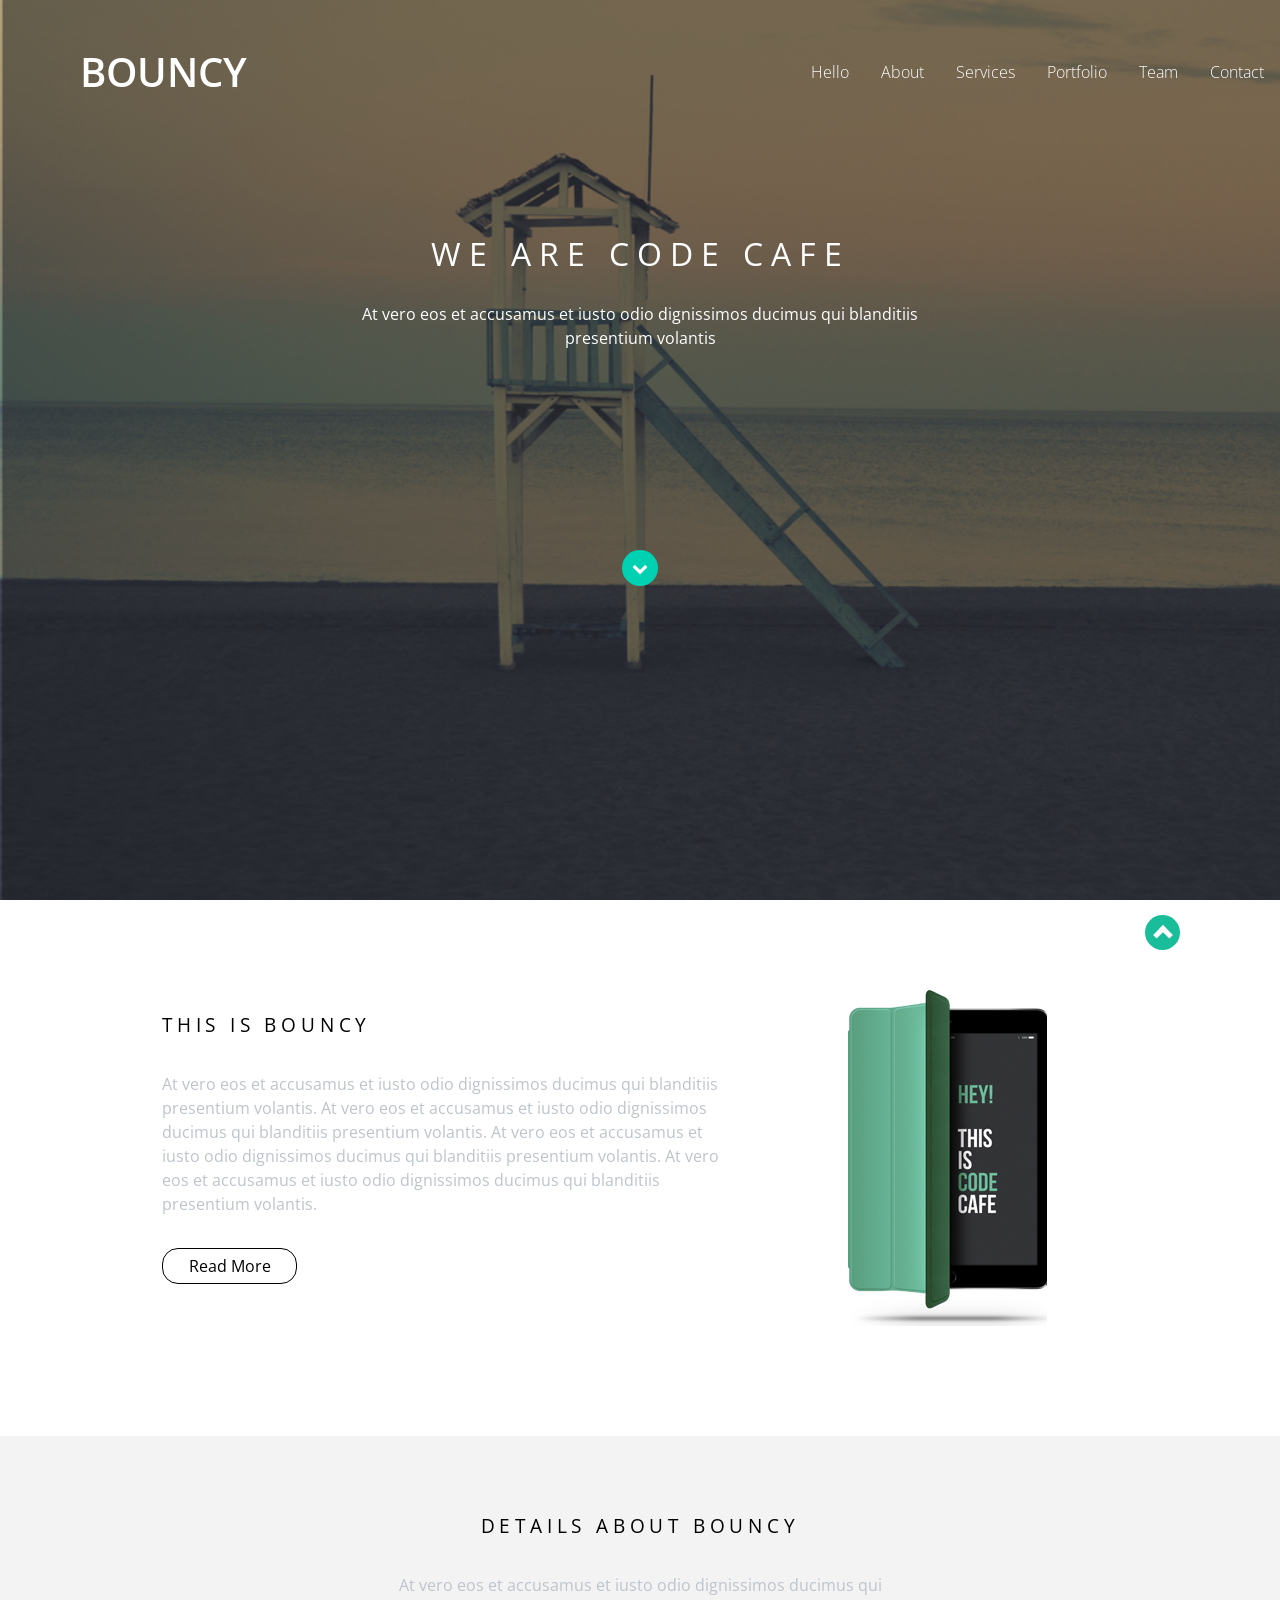
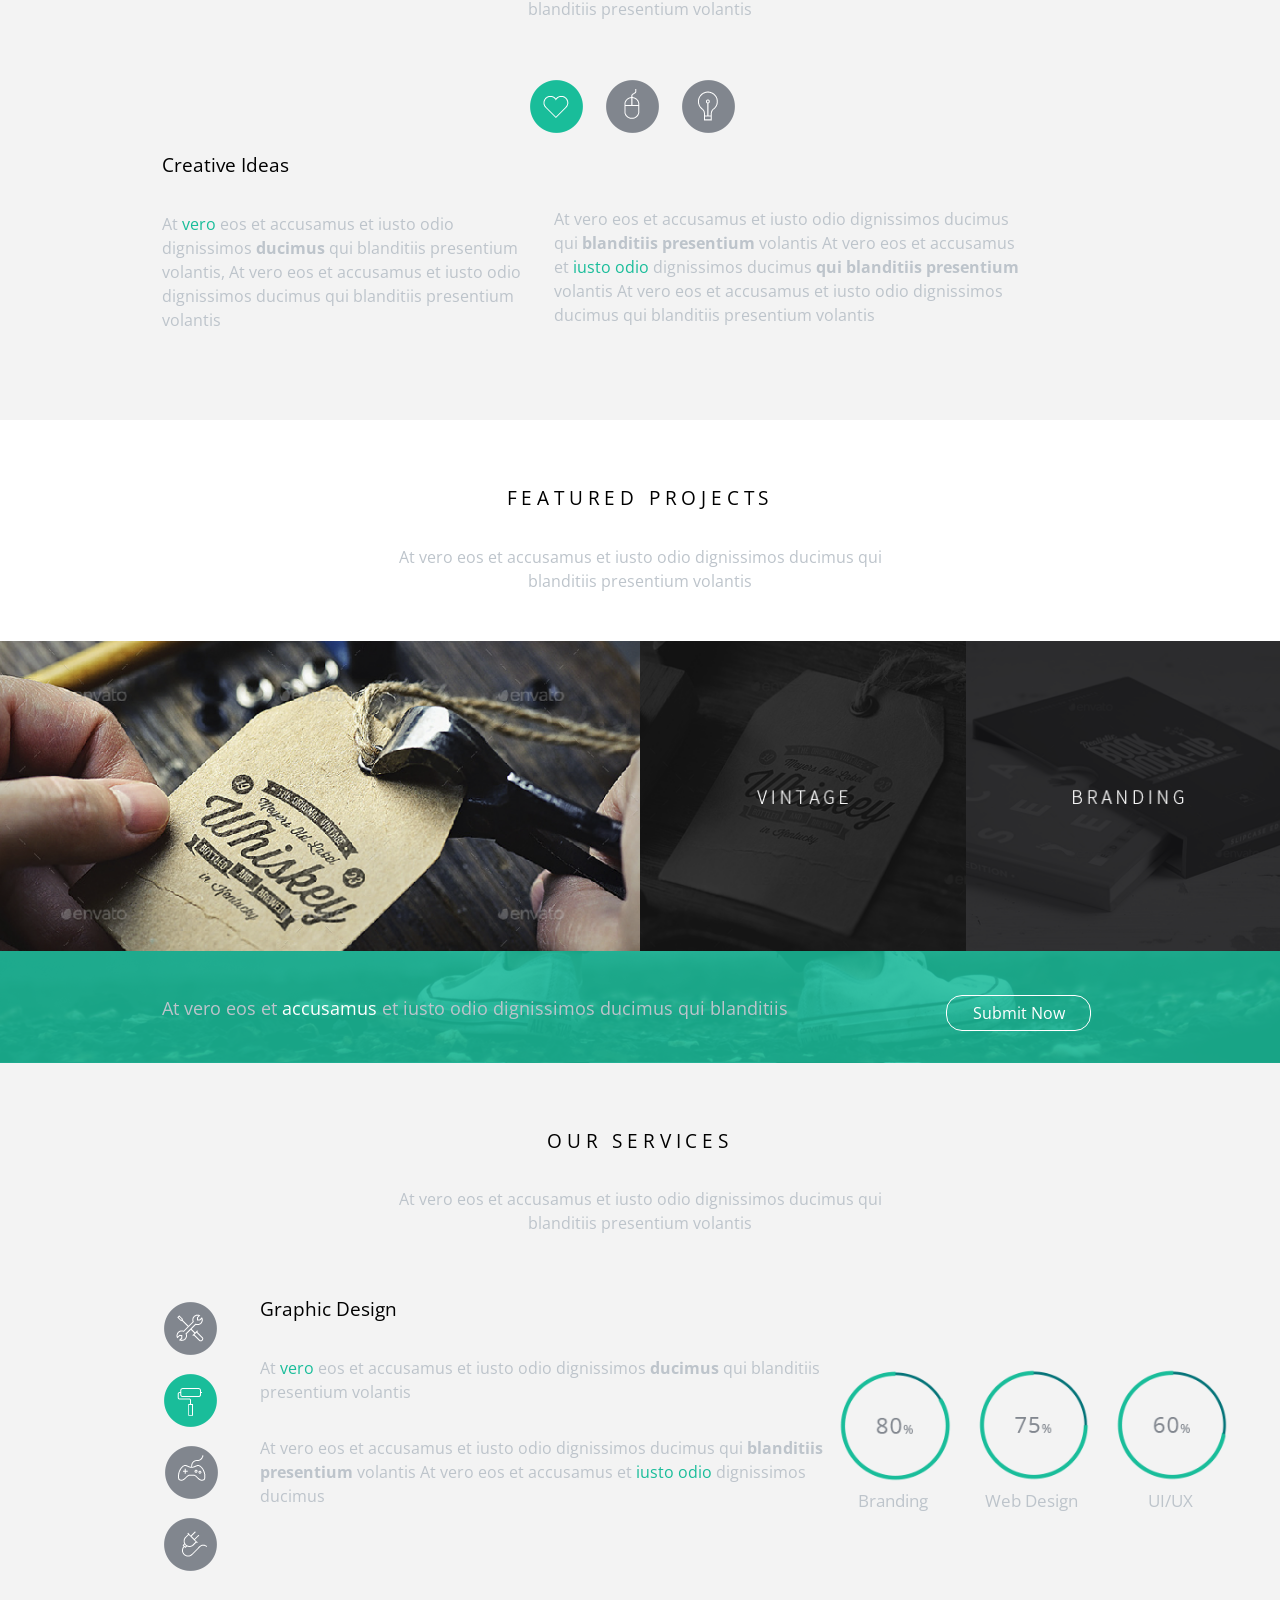
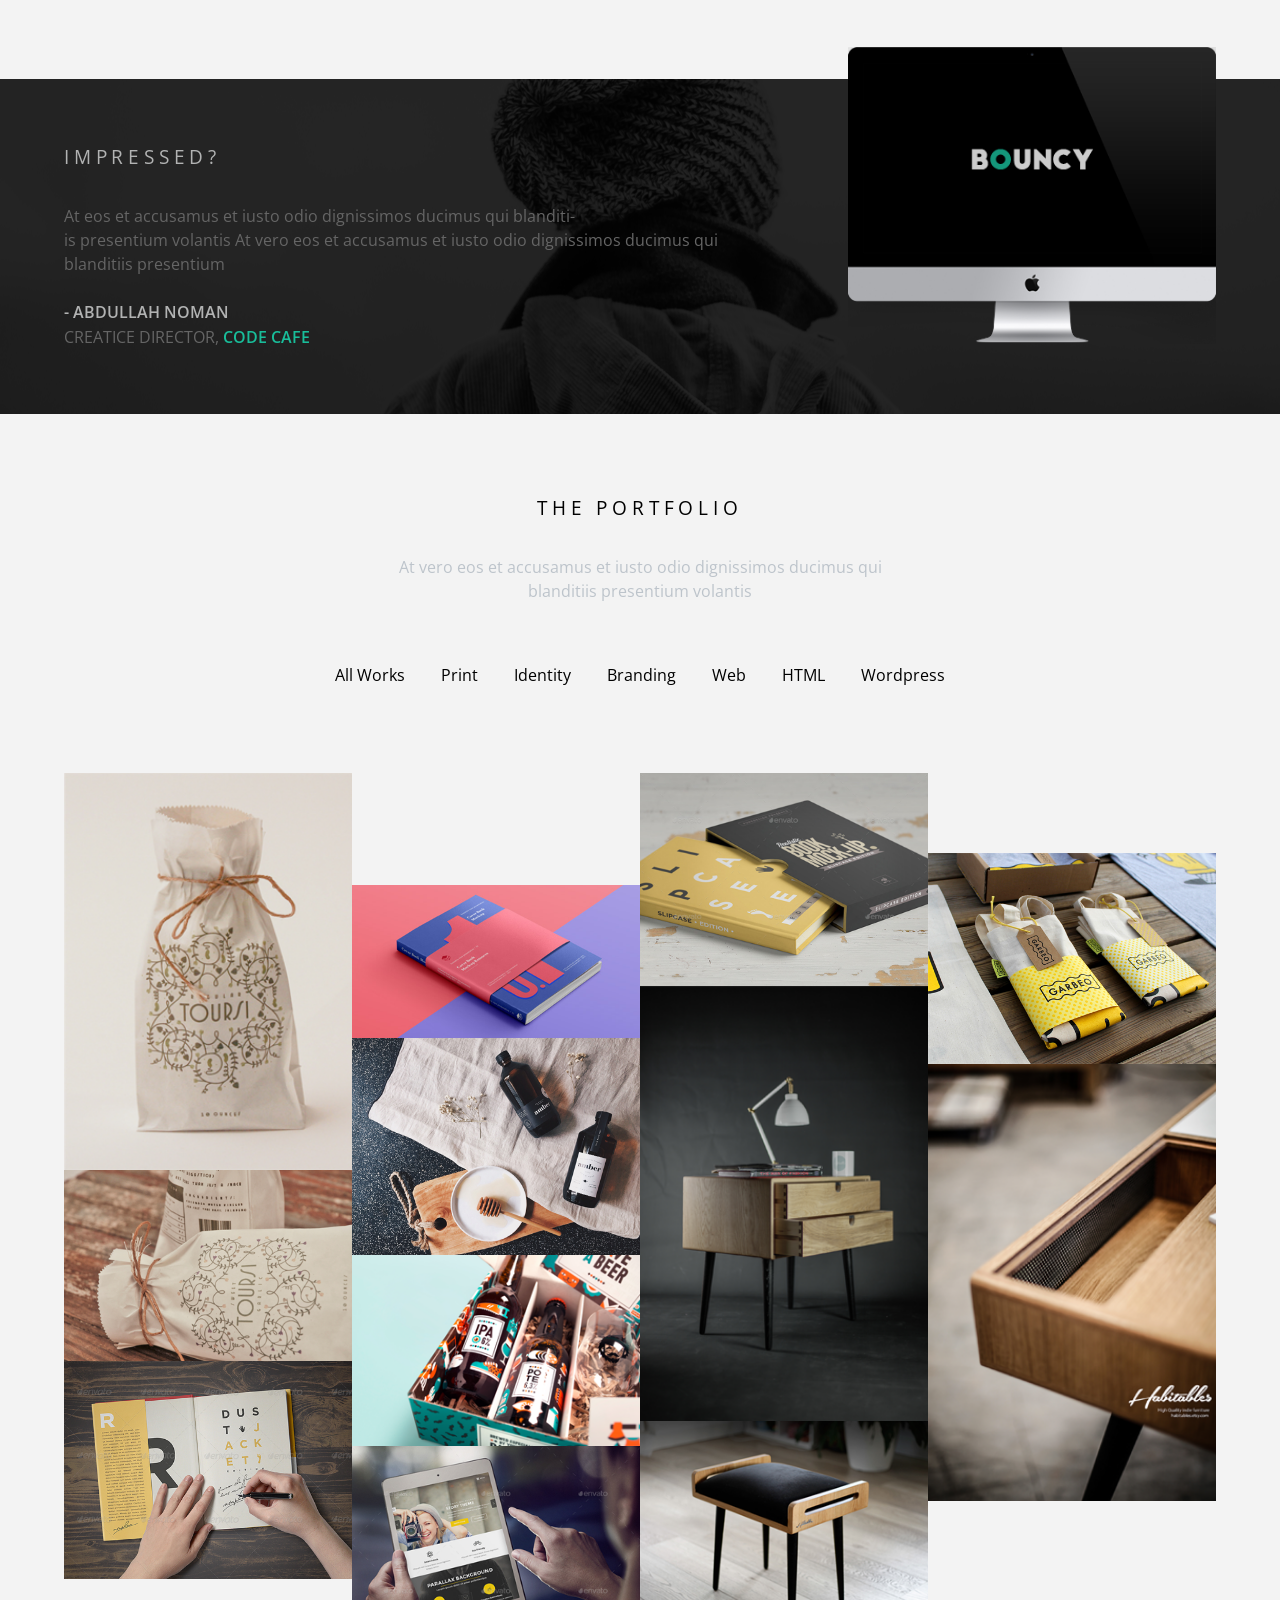
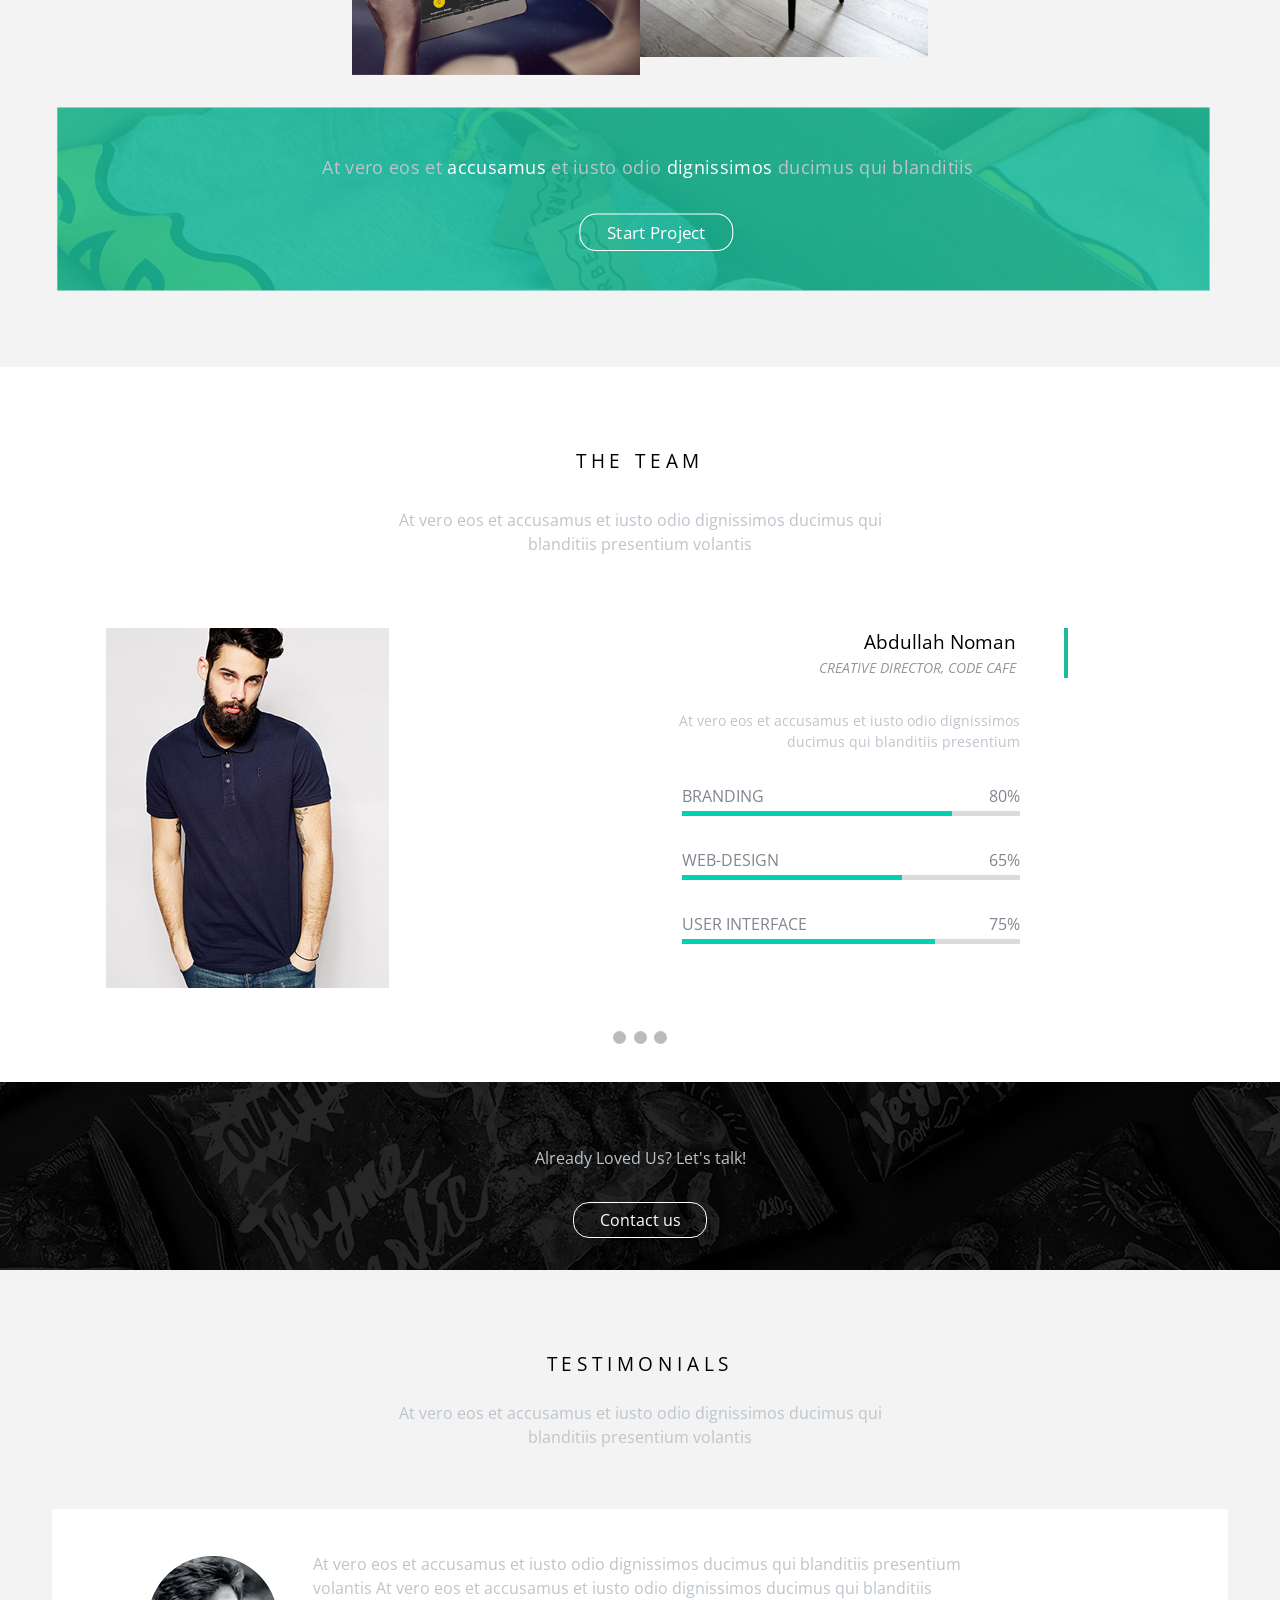
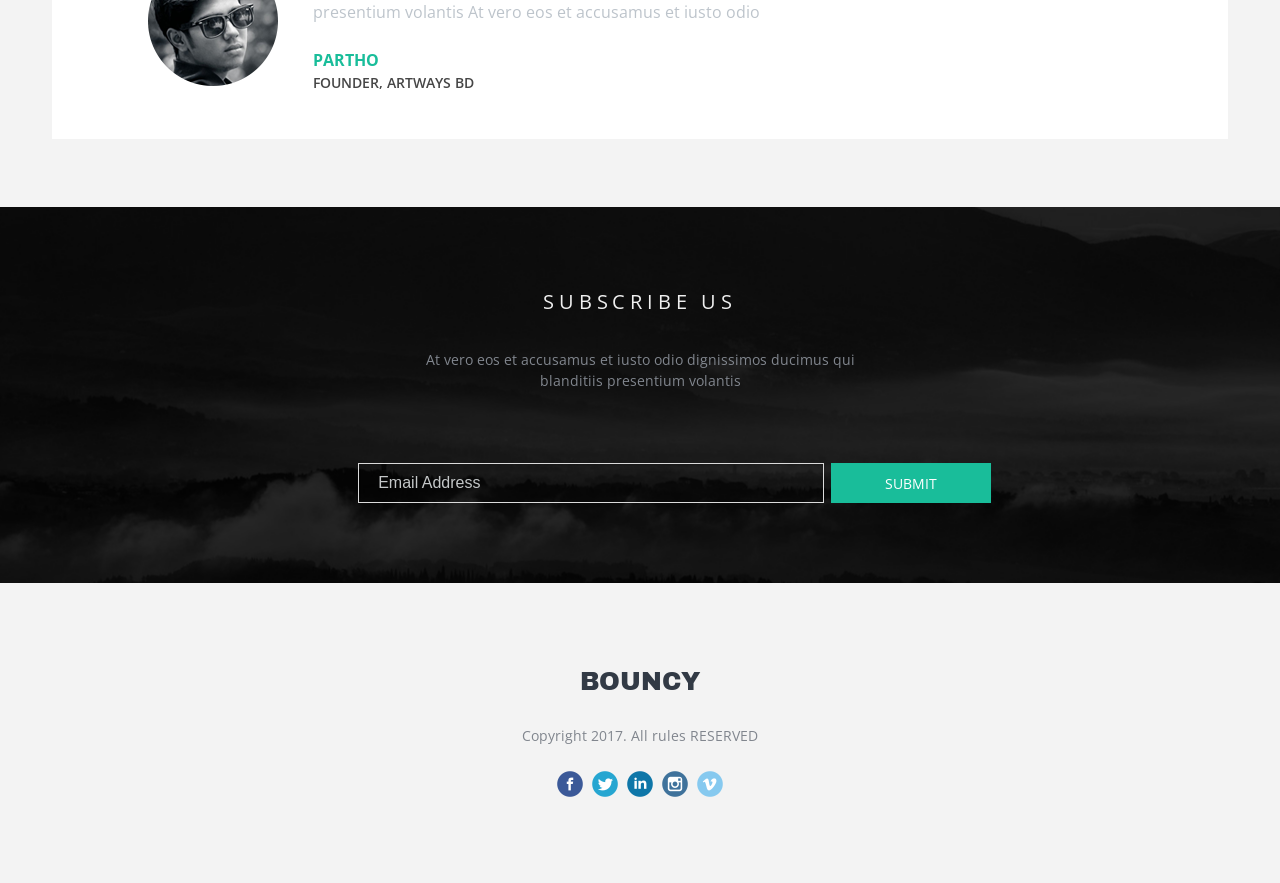
<file: index.html>
<!DOCTYPE html>
<html>
<head lang="ru">
	<meta charset="utf-8">
    <meta name="viewport" content="width=device-width", inital-scale="1.0">
	<title>Bouncy</title>
	<link rel="stylesheet" type="text/css" href="css/bulma.css">
	<link rel="stylesheet" type="text/css" href="css/main.css">
	<link rel="stylesheet" type="text/css" href="css/cross.css">
	<link rel="stylesheet" href="https://maxcdn.bootstrapcdn.com/font-awesome/4.7.0/css/font-awesome.min.css">
	<link rel="stylesheet" type="text/css" href="libs/animate/animate.css">
	<link rel="icon" href="img/favicon.ico" type="image/x-icon">
</head>
<body>



	<!--HEADER -->



	<header>
		<nav class="navbar" role="navigation" aria-label="main navigation">
			<div class="container">
				<div class="navbar-brand wow swing">
					<a href="index.html">Bouncy</a>



					<button class="button navbar-burger" data-target="NavMenu">
						<span></span>
						<span></span>
						<span></span>
					</button>
				</div>
			</div>
				<div id="NavMenu" class="navbar-menu">
		            <div class=" navbar-end">
		                <a class="navbar-item wow bounceInDown" data-wow-delay="0.1s" href="#phone" onclick="slowScroll('#phone')">Hello</a>
		                <a class="navbar-item wow bounceInDown" data-wow-delay="0.2s" href="#details"  onclick="slowScroll('#details')">About</a>
		                <a class="navbar-item wow bounceInDown" data-wow-delay="0.3s" href="#services" onclick="slowScroll('#services')">Services</a>
		                <a class="navbar-item wow bounceInDown" data-wow-delay="0.4s" href="#portfolio" onclick="slowScroll('#portfolio')">Portfolio</a>
		                <a class="navbar-item wow bounceInDown" data-wow-delay="0.5s" href="#team" onclick="slowScroll('#team')">Team</a>
		                <a class="navbar-item wow bounceInDown" data-wow-delay="0.7s" href="#contact" onclick="slowScroll('#contact')">Contact</a>
		            </div>
	         	</div>
	         </div>
		</nav>
		<div id="headerwrap">
			<div class="container has-text-centered">
				<div class="columns is-multiline is-centered">
					<div class="column is-6">
						<h2>We are code cafe</h2>
					</div>
					<div class="column is-12">
						<p>At vero eos et accusamus et iusto odio dignissimos ducimus qui blanditiis <br> presentium volantis</p>
					</div>
					<div class="column is-12-mobile is-9-tablet is-6-desktop">
						<a href="#phone" class="button is-primary btn-phone wow flash" onclick="slowScroll('#phone')">
							<i class="fa fa-chevron-down" aria-hidden="true"></i>
						</a>
					</div>
				</div>
			</div>
		</div>
	</header>



	<!--MAIN-->



	<main>
		<div id="phone">
			<div class="container">
				<div class="columns is-hidden-mobile">
					<div class="column is-6 is-offset-1 wow bounceInLeft">
						<h3>This is Bouncy</h3>
						<p>At vero eos et accusamus et iusto odio dignissimos ducimus qui blanditiis presentium volantis. At vero eos et accusamus et iusto odio dignissimos ducimus qui blanditiis presentium volantis. At vero eos et accusamus et iusto odio dignissimos ducimus qui blanditiis presentium volantis. At vero eos et accusamus et iusto odio dignissimos ducimus qui blanditiis presentium volantis.</p>
						<button class="button">
							Read More
						</button>
					</div>
					<div class="column is-3 is-offset-1 wow bounceInRight">
						<img src="img/phone.png">
					</div>
				</div>
				<div class="columns is-multiline has-text-centered is-hidden-desktop">
					<div class="column is-3 wow bounceInLeft">
						<h3>This is Bouncy</h3>
						<p>At vero eos et accusamus et iusto odio dignissimos ducimus qui blanditiis presentium volantis. At vero eos et accusamus et iusto odio dignissimos ducimus qui blanditiis presentium volantis. At vero eos et accusamus et iusto odio dignissimos ducimus qui blanditiis presentium volantis. At vero eos et accusamus et iusto odio dignissimos ducimus qui blanditiis presentium volantis.</p>
						<button class="button">
							Read More
						</button>
					</div>
					<br><br>
					<div class="column is-3 wow bounceInRight">
						<img src="img/phone.png">
					</div>
				</div>
			</div>
		</div>
		<div id="details">
			<div class="container has-text-centered">
				<div class="is-multiline is-centered">
					<div class="column is-6 is-offset-3">
						<h3>Details about Bouncy</h3>
						<p>At vero eos et accusamus et iusto odio dignissimos ducimus qui blanditiis presentium volantis</p>
					</div>
					<div class="column is-6 is-offset-3">
						<img class="wow fadeIn" data-wow-delay="0.1s" src="img/details/details-a.png">
						<img class="wow fadeIn" data-wow-delay="0.2s" src="img/details/details-b.png">
						<img class="wow fadeIn" data-wow-delay="0.3s" src="img/details/details-c.png">
					</div>
				</div>
			</div>
			<div class="container">
				<div class="columns is-hidden-mobile">
					<div class="column is-4 is-offset-1">
						<h4>Creative Ideas</h4>
						<p>At <span class="vero">vero</span> eos et accusamus et iusto odio dignissimos <b>ducimus</b> qui blanditiis presentium volantis, At vero eos et accusamus et iusto odio dignissimos ducimus qui blanditiis presentium volantis</p>
					</div>
					<div class="column is-5">
						<br>
						<p>At vero eos et accusamus et iusto odio dignissimos ducimus qui <b> blanditiis presentium </b> volantis At vero eos et accusamus et <span class="vero"> iusto odio </span> dignissimos ducimus <b> qui blanditiis presentium </b> volantis At vero eos et accusamus et iusto odio dignissimos ducimus qui blanditiis presentium volantis </p>
					</div>
				</div>
				<div class="columns has-text-centered is-hidden-desktop">
					<div class="column is-4 is-offset-1">
						<h4>Creative Ideas</h4>
						<p>At <span class="vero">vero</span> eos et accusamus et iusto odio dignissimos <b>ducimus</b> qui blanditiis presentium volantis, At vero eos et accusamus et iusto odio dignissimos ducimus qui blanditiis presentium volantis</p>
					</div>
					<div class="column is-5">
						<br>
						<p>At vero eos et accusamus et iusto odio dignissimos ducimus qui <b> blanditiis presentium </b> volantis At vero eos et accusamus et <span class="vero"> iusto odio </span> dignissimos ducimus <b> qui blanditiis presentium </b> volantis At vero eos et accusamus et iusto odio dignissimos ducimus qui blanditiis presentium volantis </p>
					</div>
				</div>
			</div>
		</div>
		<div id="projects">
			<div class="container has-text-centered">
				<div class=" columns is-multiline is-centered">
					<div class=" column is-6">
						<h3>Featured projects</h3>
						<p>At vero eos et accusamus et iusto odio dignissimos ducimus qui <br> blanditiis presentium volantis</p><br><br>
					</div>
				</div>
			</div>
			<div class="columns">
				<div class="column is-6 whiskey">
				</div>
				<div class="column is-3 vintage">
				</div>
				<div class="column is-3 branding">
				</div>
			</div>
			<div class="projects-bg">
				<div class="container">
					<div class="columns is-multiline is-centered">
						<div class="column is-7 is-offset-1">
							<p>At vero eos et <span> accusamus </span> et iusto odio dignissimos ducimus qui blanditiis</p>
						</div>
						<div class="column is-3 is-offset-1">
							<button class="button wow rubberBand">
								Submit Now
							</button>
						</div>
					</div>
				</div>
			</div>
		</div>
		<div id="services">
			<div class="container has-text-centered">
				<div class=" columns is-multiline is-centered">
					<div class="column is-6">
						<h3>Our services</h3>
						<p>At vero eos et accusamus et iusto odio dignissimos ducimus qui <br> blanditiis presentium volantis</p><br><br>
					</div>
				</div>
			</div>
			<div class="container">
				<div class="columns">
					<div class="column is-1 is-offset-1 is-hidden-mobile">
						<img class="wow fadeInDownBig" data-wow-delay="0.7s" src="img/services/services-4.png"><br>
						<img class="wow fadeInDownBig" data-wow-delay="0.5s" src="img/services/services-3.png"><br>
						<img class="wow fadeInDownBig" data-wow-delay="0.3s" src="img/services/services-2.png"><br>
						<img class="wow fadeInDownBig" data-wow-delay="0.1s" src="img/services/services-1.png">
					</div>
					<div class="column is-1 is-offset-1 is-hidden-desktop">
						<img class="wow fadeInDownBig" data-wow-delay="0.7s" src="img/services/services-4.png">
						<img class="wow fadeInDownBig" data-wow-delay="0.5s" src="img/services/services-3.png">
						<img class="wow fadeInDownBig" data-wow-delay="0.3s" src="img/services/services-2.png">
						<img class="wow fadeInDownBig" data-wow-delay="0.1s" src="img/services/services-1.png">
					</div>
					<div class="column is-6">
						<h4>Graphic Design</h4>
						<p>At <span class="vero">vero</span> eos et accusamus et iusto odio dignissimos <b>ducimus</b> qui blanditiis presentium volantis</p>
						<p>At vero eos et accusamus et iusto odio dignissimos ducimus qui <b> blanditiis presentium </b> volantis At vero eos et accusamus et <span class="vero"> iusto odio </span> dignissimos ducimus </p>
					</div>
					<div class="columns perc has-text-centered">
						<div class="column centered">
							<img class="wow rotateIn" src="img/services/services-b-1.png">
							<p>Branding</p>
						</div>
						<div class="column centered">
							<img class="class="wow rotateIn" " src="img/services/services-b-2.png">
							<p>Web Design</p>
						</div>
						<div class="column centered">
							<img class="wow rotateIn" src="img/services/services-b-3.png">
							<p>UI/UX</p>
						</div>
					</div>
				</div>
			</div>			
		</div>
		<div id="impressed">
			<div class="container">
				<div class="columns">
					<div class="column is-7">
						<h3>Impressed?</h3>
						<p>At eos et accusamus et iusto odio dignissimos ducimus qui blanditi-<br>is presentium volantis
						At vero eos et accusamus et iusto odio dignissimos ducimus qui  blanditiis presentium <br><br>
						<span> - Abdullah Noman </span> <br>
						<span> Creatice director, <span> code cafe</span> </span>
						</p>
					</div>
					<div class="column is-4 is-offset-1 screen">
						<img class="wow tada" src="img/bouncy-tv.png">
					</div>
				</div>
			</div>
		</div>
		<div id="portfolio">
			<div class="container has-text-centered">
				<div class=" columns is-multiline is-centered">
					<div class="column is-6">
						<h3>The portfolio</h3>
						<p>At vero eos et accusamus et iusto odio dignissimos ducimus qui <br> blanditiis presentium volantis</p><br><br>
					</div>
					<br>
				</div>
			</div>
			<div class="container has-text-centered">
				<div class="tabs">
					<div class="column is-12 images">
						<span class="tab whiteborder">All Works</span>
						<span class="tab">Print</span>
						<span class="tab">Identity</span><br class="is-hidden-desktop">
						<span class="tab">Branding</span><br class="is-hidden-desktop">
						<span class="tab">Web</span>
						<span class="tab">HTML</span>
						<span class="tab">Wordpress</span>
					</div>
				</div>
				<div id="gallery" class="no-gutter-sizer">
					<div class="item-masonry sizer4 wow fadeIn" data-wow-delay="0.5s">
						<img src="img/portfolio/works-1.png" alt="">
					</div>
					<div class="item-masonry sizer4 wow fadeIn" data-wow-delay="0.4s">
						<img style="margin-top: 7rem;" src="img/portfolio/works-2.png" alt="">
					</div>
					<div class="item-masonry sizer4 wow fadeIn" data-wow-delay="0.1s">
						<img src="img/portfolio/works-3.png" alt="">
					</div>
					<div class="item-masonry sizer4 wow fadeIn" data-wow-delay="0.8s">
						<img style="margin-top: 5rem;" src="img/portfolio/works-4.png" alt="">
					</div>
					<div class="item-masonry sizer4 wow fadeIn" data-wow-delay="0.6s">
						<img src="img/portfolio/works-5.png" alt="">
					</div>
					<div class="item-masonry sizer4 wow fadeIn" data-wow-delay="0.2s">
						<img src="img/portfolio/works-6.png" alt="">
					</div>
					<div class="item-masonry sizer4 wow fadeIn" data-wow-delay="0.7s">
						<img src="img/portfolio/works-7.png" alt="">
					</div>
					<div class="item-masonry sizer4 wow fadeIn" data-wow-delay="0.3s">
						<img src="img/portfolio/works-8.png" alt="">
					</div>
					<div class="item-masonry sizer4 wow fadeIn" data-wow-delay="0.9s">
						<img src="img/portfolio/works-9.png" alt="">
					</div>
					<div class="item-masonry sizer4 wow fadeIn" data-wow-delay="0.11s">
						<img src="img/portfolio/works-10.png" alt="">
					</div>
					<div class="item-masonry sizer4 wow fadeIn" data-wow-delay="0.12s">
						<img src="img/portfolio/works-11.png" alt="">
					</div>
					<div class="item-masonry sizer4 wow fadeIn" data-wow-delay="0.10s">
						<img src="img/portfolio/works-12.png" alt="">
					</div>
				</div>
				<div class="projects-bg">
					<div class="container">
						<div class="columns is-multiline is-centered">
							<div class="column is-12">
								<p>At vero eos et <span> accusamus </span> et iusto odio <span> dignissimos </span> ducimus qui blanditiis</p>
								<button class="button wow rubberBand">
									Start Project
								</button>
							</div>
						</div>
					</div>
				</div>
			</div>
		</div>
		<div id="team">
			<div class="slider-content">
				<div class="mySlides fade">
					<div class="container">
						<div class="columns is-multiline has-text-centered">
							<div class="column is-12">
								<h3 class="wow fadeIn" data-wow-delay="0.1s">The team</h3>
								<p class="wow fadeIn"  data-wow-delay="0.2s">At vero eos et accusamus et iusto odio dignissimos ducimus qui <br> blanditiis presentium volantis</p><br><br>
							</div>
							<div class="column is-4 wow bounceInLeft">
								<img src="img/team/noman.png">
							</div>
							<div class="column is-6 wow bounceInRight">
								<h4>Abdullah Noman</h4>
								<h5><i>Creative director, code cafe</i></h5>
								<p>At vero eos et accusamus et iusto odio dignissimos <br> ducimus qui blanditiis presentium</p>
								<div id="progress-bar">
									<div class="progress-1">
										<p><span>Branding</span> 80%</p>
										<progress class="progress is-small is-primary" value="80" max="100"></progress>	
									</div>
									<div class="progress-2">
										<p><span>Web-Design</span> 65%</p>
										<progress class="progress is-small is-primary" value="65" max="100"></progress>	
									</div>
									<div class="progress-3">
										<p><span>User interface</span> 75%</p>
										<progress class="progress is-small is-primary" value="75" max="100"></progress>	
									</div>
								</div>
							</div>
						</div>
					</div>
				</div>

				<div class="mySlides fade">
					<div class="container">
						<div class="columns is-multiline has-text-centered">
							<div class="column is-12">
								<h3 class="wow fadeIn" data-wow-delay="0.1s">The team</h3>
								<p class="wow fadeIn"  data-wow-delay="0.2s">At vero eos et accusamus et iusto odio dignissimos ducimus qui <br> blanditiis presentium volantis</p><br><br>
							</div>
							<div class="column is-4">
								<img src="img/team/nikita.jpg">
							</div>
							<div class="column is-6">
								<h4>Nikita Severyanov</h4>
								<h5><i>Vice-director</i></h5>
								<p>At vero eos et accusamus et iusto odio dignissimos <br> ducimus qui blanditiis presentium</p>
								<div id="progress-bar">
									<div class="progress-1">
										<p><span>Branding</span> 100%</p>
										<progress class="progress is-small is-primary" value="100" max="100"></progress>	
									</div>
									<div class="progress-2">
										<p><span>Web-Design</span> 100%</p>
										<progress class="progress is-small is-primary" value="100" max="100"></progress>	
									</div>
									<div class="progress-3">
										<p><span>User interface</span> 100%</p>
										<progress class="progress is-small is-primary" value="100" max="100"></progress>	
									</div>
								</div>
							</div>
						</div>
					</div>
				</div>

				<div class="mySlides fade">
					<div class="container">
						<div class="columns is-multiline has-text-centered">
							<div class="column is-12">
								<h3 class="wow fadeIn" data-wow-delay="0.1s">The team</h3>
								<p class="wow fadeIn"  data-wow-delay="0.2s">At vero eos et accusamus et iusto odio dignissimos ducimus qui <br> blanditiis presentium volantis</p><br><br>
							</div>
							<div class="column is-4">
								<img src="img/team/bruce.jpg">
							</div>
							<div class="column is-6">
								<h4>Bruce Wane</h4>
								<h5><i>Batman!</i></h5>
								<p>At vero eos et accusamus et iusto odio dignissimos <br> ducimus qui blanditiis presentium</p>
								<div id="progress-bar">
									<div class="progress-1">
										<p><span>Branding</span> 80%</p>
										<progress class="progress is-small is-primary" value="80" max="100"></progress>	
									</div>
									<div class="progress-2">
										<p><span>Web-Design</span> 65%</p>
										<progress class="progress is-small is-primary" value="65" max="100"></progress>	
									</div>
									<div class="progress-3">
										<p><span>User interface</span> 75%</p>
										<progress class="progress is-small is-primary" value="75" max="100"></progress>	
									</div>
								</div>
							</div>
						</div>
					</div>
				</div>
			</div>

				

			<div class="is-hidden-mobile" style="text-align: center; margin: 2rem 0;">
				<span class="dot" onclick="currentSlide(1)"></span>
				<span class="dot" onclick="currentSlide(2)"></span>
				<span class="dot" onclick="currentSlide(3)"></span>
			</div>
			<div class="is-hidden-desktop" style="text-align: center; margin-top: 3rem;">
				<span class="dot" onclick="currentSlide(1)"></span>
				<span class="dot" onclick="currentSlide(2)"></span>
				<span class="dot" onclick="currentSlide(3)"></span>
			</div>
			<div id="contact" class="projects-bg">
				<div class="container">
					<div class="columns has-text-centered">
						<div class="column is-12">
							<p>Already Loved Us? Let's talk!</p>
							<button class="button wow rubberBand">
								Contact us
							</button>
						</div>
					</div>
				</div>
			</div>
		</div>
		<div id="testimonials">
			<div class="container">
				<div class="columns is-multiline has-text-centered">
					<div class="column is-12">
						<h3 class="wow fadeIn" data-wow-delay="0.1s">Testimonials</h3><br>
						<p class="wow fadeIn"  data-wow-delay="0.2s">At vero eos et accusamus et iusto odio dignissimos ducimus qui <br> blanditiis presentium volantis</p><br><br>
					</div>
				</div>
				<div class="columns">
					<div class="column is-2">
						<img src="img/elvis.png">
						<h5 class="is-hidden-desktop">Partho</h5>
						<h6 class="is-hidden-desktop">Founder, artways bd</h6>
					</div>
					<div class="column is-8">
						<p>At vero eos et accusamus et iusto odio dignissimos ducimus qui blanditiis presentium volantis At vero eos et accusamus et iusto odio dignissimos ducimus qui blanditiis presentium volantis At vero eos et accusamus et iusto odio</p><br>
						<h5 class="is-hidden-mobile">Partho</h5>
						<h6 class="is-hidden-mobile">Founder, artways bd</h6>
					</div>
				</div>
			</div>
		</div>

		<form name="feedback" action="mail.php" method="POST" id="form">
			<div class="container">
				<div class="columns is-multiline has-text-centered">
					<div class="column is-12">
						<h3 class="wow fadeIn" data-wow-delay="0.1s">Subscribe us</h3>
						<p class="wow fadeIn"  data-wow-delay="0.2s">At vero eos et accusamus et iusto odio dignissimos ducimus qui <br> blanditiis presentium volantis</p><br><br>
					</div>
					<div class="column is-5 is-offset-one-quarter">
						<input class="input wow fadeIn" name="mail_address" data-wow-delay="0.1s" type="text" placeholder="Email Address">
					</div>
					<div class="column is-3">
						<button class="button wow fadeIn"  data-wow-delay="0.3s">
							Submit
						</button>
					</div>
				</div>
			</div>
		</form>
	</main>


<!--FOOTER-->

	<footer>
		<div class="columns has-text-centered">
			<div class="column">
				<h5 class="wow fadeIn" data-wow-delay="0.1s">Bouncy</h5>
				<br>
				<p class="wow fadeIn" data-wow-delay="0.4s">Copyright 2017. All rules RESERVED</p>
				<br>
				<div class="social-icons">
					<a class="wow rotateIn" data-wow-delay="0.1s" target="_blank" href="https://ru-ru.facebook.com/">
					<img src="img/footer/facebook.png">
					</a>
					<a class="wow rotateIn" data-wow-delay="0.3s" target="_blank" href="https://twitter.com/">
					<img src="img/footer/twitter.png">
					</a>
					<br class="is-hidden-desktop">
					<a class="wow rotateIn" data-wow-delay="0.5s" target="_blank" href="https://ru.linkedin.com/">
					<img src="img/footer/linken.png">
					</a>
					<a class="wow rotateIn" data-wow-delay="0.7s" target="_blank" href="https://www.instagram.com/">
					<img src="img/footer/inst.png">
					</a>
					<a class="wow rotateIn" data-wow-delay="0.9s" target="_blank" href="https://vimeo.com/">
					<img src="img/footer/vimeo.png">
					</a>
				</div>
			</div>
		</div>
	</footer>



<!-- SCRIPTS-->




	<script src="libs/jquery/jquery-3.2.1.min.js"></script>

	<script src="libs/animate/wow.min.js"></script>
	<script>
		new WOW().init();
	</script>

	<script src="libs/imagesloaded/imagesloaded.pkgd.min.js"></script>
	<script src="libs/imagefill/jquery-imagefill.js"></script>
	<script src="libs/masonry/masonry.pkgd.min.js"></script>

	<script src="js/script.js"></script>

</body>
</html>
</file>
<file: css/main.css>
@import url('https://fonts.googleapis.com/css?family=Open+Sans:400,600,700,800|Archivo+Black');

body {
    background-color: #fff;
    background: cover !important;
    font-family: 'Open Sans', sans-serif;
    font-size: 1rem;
    color: #ffffff;
    overflow-x: hidden !important;

    -webkit-font-smoothing: antialiased;
    -webkit-overflow-scrolling: touch;
}

button:focus {
	background: transparent !important;
	-webkit-box-shadow: none !important;
}



.btn-up {
	position: fixed;
	bottom: -50px;
	right: 100px;
	width: 35px;
	height: 35px;
	border-radius: 50%;
	background: #19bd9a;
	z-index: 100;
	border: none;
	cursor: pointer;
	transition: .4s;
}

.btn-up:after {
	content: '';
	width: 14px;
	height: 14px;
	border-top: 5px solid #fff;
	border-left: 5px solid #fff;
	transform: rotate(45deg);
	position: absolute;
	top: 13px;
	right: 10px;
}

.btn-up:focus {
	background: #19bd9a !important;
	outline: none;
}

.btn-up.active {
	bottom: 50px;
}

.btn-phone {
	padding: 0 0.65rem;
} 

header .navbar .navbar-burger:focus {
    box-shadow: none;
}

.masonry-container {df
	margin-top: 2rem;
	padding: 0;
}

.sizer1 {
	width: 100%;
}

.sizer2 {
	width: 50%;
}

.sizer4 {
	width: 25%;
}

.item-masonry img {
	display: block;
	width: 100%;
	height: auto;
}

.hidden {
  	display: none
}

/* SLIDER */


.dot {
	cursor: pointer;
	height: 13px;
	width: 13px;
	margin: 0 0.1rem;
	background: #bbb;
	border-radius: 50%;
	display: inline-block;
	transition: background 0.6s ease;
}

.active, .dot:hover {
	background: #19bd9a;
}

.fade {
	-webkit-animation-name: fade;
	-webkit-animation-duration: 1.5s;
	animation-name: fade;
	animation-duration: 1.5s;
}

@-webkit-keyframes fade {
	from { opacity: 4 }
	to { opacity: 1 }
}
@-o-keyframes fade {
	from { opacity: 4 }
	to { opacity: 1 }
}
@-moz-keyframes fade {
	from { opacity: 4 }
	to { opacity: 1 }
}
@keyframes fade {
	from { opacity: 4 }
	to { opacity: 1 }
}

/* THE END of SLIDER*/

h1,
h2,
h3 {
    font-family: 'Open Sans', sans-serif;
    text-transform: uppercase;
}

h2 {
    font-size: 2rem;
    letter-spacing: 0.5rem;
}

h3 {
	font-size: 1.2rem;
	color: #000;
	letter-spacing: 0.3rem;
}

h4 {
	font-size: 1.2rem;
	color: #000;
	text-transform: none;
}

.vero {
	color: #19bd9a;
}

nav.navbar, nav.navbar .navbar-brand .navbar-burger {
    background-color: transparent;
}

nav.navbar .navbar-brand .navbar-burger {
	padding-right: 8rem;
}

nav.navbar .navbar-brand a {
	padding-left: 5rem;
}


.navbar-item {
	color: #fff;
    font-size: 16px;
    font-weight: 300;
    line-height: 1;
}

nav.navbar {
    background-color: transparent;
    align-items: center;
}

#NavMenu {
	background-color: transparent;
	padding-left: 5rem;
}

.button {
    font-family: 'Open Sans', sans-serif;
    color: #fff;
    border: none;
    background-color: #b12525;
}

.button:hover,
.button:focus {
    color: #fff;
    background-color: #a52222;
}

.undertitle span {
    display: block;
    width: 100%;
    height: .1rem;
    margin: 0 auto;
    background-color: #fff;
}

.undertitle span:not(:last-child) {
    margin-bottom: .9rem;
}

.undertitle span:nth-child(2) {
    width: 80%;
}

.undertitle span:last-child {
    width: 60%;
}

img {
	pointer-events: none;
}


/* HEADER */




header {
	padding: 2.6rem 0;
	background: url('../img/background/header.png') no-repeat;
    background-attachment: fixed;
    -webkit-background-size: cover;
       -moz-background-size: cover;
         -o-background-size: cover;
            background-size: cover;
}

header .navbar .navbar-brand a {
	color: #fff;
	font-weight: 600;
	font-size: 2.5rem;
	text-transform: uppercase;

}

header .navbar .navbar-menu a:hover, header .navbar .navbar-menu a:focus {
	background-color: transparent;
	color: #fff;
	border-radius: 1.5rem;
	border: 1px solid #fff;
	padding: 0 1.5rem;
}

#headerwrap {
	padding: 8rem 0;
}

#headerwrap a {
	border-radius: 50%;
	margin: 11rem 0;
}




/* MAIN */

main p {
	color: #bdc4cb;
	margin-top: 2rem;
}

main button.button,
main button.button:hover {
	background-color: transparent;
	color: #000;
	border: 1px solid #000;
	border-radius: 1rem;
	padding: 0 1.6rem;
	margin-top: 2rem;
}


/* PHONE */

main #phone {
	padding: 5rem 0;
}

main #phone img {
	margin-top: -1.5rem;
}

main #phone button:focus {
	border-color: #000;
	color: #000;
}

/* DETAILS */

main #details {
	background-color: #f3f3f3;
	padding: 4rem 0;
}

main #details img {
	padding-right: 1rem;
	padding-top: 2rem;
}


/* PROJECTS */

main #projects {
	padding-top: 4rem;
}

main #projects .whiskey {
	background: url('../img/background/whiskey.png') no-repeat;
	height: 310px;
	background-size: 100%;
}

main #projects .vintage {
	background: url('../img/background/vintage.png') no-repeat;
	height: 310px;
	background-size: 100%;
}

main #projects .branding {
	background: url('../img/background/branding.png') no-repeat;
	height: 310px;
	background-size: 100%;
}

main #projects .projects-bg {
	background: url('../img/background/projects-bg.png');
	padding-bottom: 2rem;
}

main #projects .projects-bg p {
	font-size: 1.1rem;
}

main #projects .projects-bg .button {
	color: #fff;
	border-color: #fff;
	margin-top: 2rem;
}

main #projects .projects-bg span {
	color: #fff;
}


/* SERVICES */

main #services {
	background-color: #f3f3f3;
	padding-top: 4rem;
	padding-bottom: 6rem;
}

main #services .perc {
	align-items: center;
}

main #services .perc p {
	margin: 0;
	font-size: 1.05rem;
}


/* IMPRESSED */

main #impressed {
	background: url('../img/background/impressed-bg.png') no-repeat;
	padding-top: 4rem;
	padding-bottom: 4rem;
}

main #impressed p {
	color: #656565;
	font-weight: 400;
}

main #impressed h3 {
	color: #b2b3b3;
}

main #impressed span {
	text-transform: uppercase;
}

main #impressed span:nth-of-type(1) {
	text-transform: uppercase;
	font-size: 0.99rem;
	color: #b2b3b3;
	font-weight: 600;
}

main #impressed span:nth-of-type(2) > span {
	color: #19bd9a;
}

main #impressed .screen {
	margin-top: -6rem;
}


/* PORTFOLIO */

main #portfolio {
	background: #f3f3f3;
	padding: 5rem 0;
}

main #portfolio .images {
	word-spacing: 2rem;
}

main #portfolio .images span {
	display: inline-block;
	word-spacing: 0;
	color: #000;
	cursor: pointer;
}

main #portfolio .images span:after {
	display: block;
	content: "";
    height: 2px;
    width: 0%;
    background-color: #19bd9a;
    margin-top: 0.5rem !important;
}

main #portfolio .images span:hover:after, main #portfolio .images span:focus:after {
	width: 2rem;
    margin: auto;
}

main #portfolio #gallery {
	margin-top: 4rem;
}

main #portfolio .projects-bg {
	background: url('../img/background/images-bg.png') no-repeat;
	margin-top: 3rem;
	margin-left: 1rem;
	height: 11rem;
	transform: scale(1.04);
}

main #portfolio .projects-bg p {
	font-size: 1.1rem;
	margin-left: -1rem;
}

main #portfolio .projects-bg .button {
	color: #fff;
	border-color: #fff;
}

main #portfolio .projects-bg span {
	color: #fff;
}


/* TEAM */

main #team {
	padding-top: 5rem;
}

main #team h4 {
	text-align: right;
	border-right: 4px solid #19bd9a;
	padding: 0 3rem;
	margin-right: -3rem;
}

main #team h5 {
	text-align: right;
	color: #92969d;
	text-transform: uppercase;
	font-size: 14px;
	border-right: 4px solid #19bd9a;
	padding: 0 3rem;
	margin-right: -3rem;
}

main #team .is-6 p {
	text-align: right;
	font-size: 14px;
}

main #team progress {
	height: 0.3rem;
	border-radius: 0%;
}

main #team .slider-content #progress-bar {
	min-width: 100%;
}

main #team .slider-content #progress-bar p {
	font-size: 16px;
	text-transform: uppercase;
	color: #81868e;
	margin-bottom: 0.2rem;
}

main #team .slider-content #progress-bar span {
	color: #81868e;
	float: left;
}

main #team #progress-bar .progress-1,
main #team #progress-bar .progress-2,
main #team #progress-bar .progress-3 {
	float: right;
	min-width: 60%;
}

main #team .projects-bg {
	background: url('../img/background/already.png') no-repeat;
	padding: 2rem 0;
}

main #team .projects-bg button {
	color: #fff;
	border: 1px solid #fff;
}


/* TESTIMONIALS */

main #testimonials {
	background: #f3f3f3;
	padding: 5rem 0;
}

main #testimonials .columns:nth-of-type(2) {
	background: #fff;
	padding: 2rem 5rem;
}

main #testimonials p {
	margin-top: -0.1rem;
}

main #testimonials h5 {
	text-transform: uppercase;
	color: #19bd9a;
	font-weight: 700;
	font-size: 16px;
}

main #testimonials h6 {
	text-transform: uppercase;
	color: #464646;
	font-weight: 600;
	font-size: 14px;
}

/* FORM */

main #form {
	background: url('../img/background/background-form.png') no-repeat 30% 70%;
	padding: 5rem 0;
}

main #form h3 {
	font-size: 20px;
	color: #efefef;
}

main #form p {
	font-size: 14px;
	color: #81868e;
}

main #form input {
	border-radius: 0%;
	background: transparent;
	color: #fff;
	height: 2.5rem;
	padding-left: 1.2rem;
}

main #form input[type="text"]::-webkit-input-placeholder {
	color: #c4c7c8;
}

main #form input[type="text"]::-moz-placeholder {
	color: #c4c7c8;
}

main #form input[type="text"]:active,
main #form input[type="text"]:hover, 
main #form input[type="text"]:focus {
    outline: none;
    border-color: #fff;
    -webkit-box-shadow: none;
}

main #form .button {
	background: #19bd9a;
	color: white;
	border: none;
	border-radius: 0%;
	text-transform: uppercase;
	font-size: 14px;
	font-weight: normal;
	margin-top: 0;
	margin-left: -9rem;
	height: 2.5rem;
	width: 10rem;
}




/*FOOTER */



footer {
	padding: 5rem;
	background: #f3f3f3;
}

footer h5 {
	color: #323a45;
	text-transform: uppercase;
	font-size: 25px;
	font-family: 'Archivo Black', sans-serif;
}

footer p {
	color: #81868e;
	font-size: 14px;
}

footer a {
	margin: 0 0.1rem;
}
</file>
<file: css/cross.css>
@media only screen and (max-width: 768px) { 

	html,
	body {
		width: 100vw; 
	}

	.btn-up {
		right: 20px;
	}
	
	nav {
		margin-left: -2rem;
	}

	.navbar-brand a {
		font-size: 36px !important;
	}

	header .navbar .navbar-menu a:hover, header .navbar .navbar-menu a:focus {
		border: none;
		padding: 1rem 0;
	}

	#headerwrap {
		height: 500px;
	}
	
	#headerwrap h2 {
		font-size: 18px;
	}

	#headerwrap p, 
	#phone p, 
	#details p, 
	#projects p, 
	#services p,
	#impressed p,
	#portfolio p,
	#team p,
	#contact p,
	#testimonials p,
	form p,
	footer p {
		font-size: 12px;
	}

	#headerwrap .btn-phone {
		margin-top: 4rem;
	}

	#projects .whiskey {
		margin-bottom: -9rem;
	}

	#projects .branding {
		margin-top: -1rem;
	}

	#projects .projects-bg,
	#services,
	#impressed,
	#testimonials h5,
	#testimonials p {
		text-align: center;
	}

	#projects .projects-bg p, 
	#portfolio .projects-bg p, 
	#portfolio .tabs span {
		font-size: 14px !important;
	}

	#services .is-6 {
		margin-bottom: 2rem;
	}

	#services .perc p {
		font-size: 14px !important;
	}

	#impressed img {
		margin-top: 5rem;
	}

	#portfolio .tabs span {
		font-weight: 600;
		margin: 0.5rem 0;
	}

	#team .projects-bg {
		margin-top: 2rem;
	}

	#team .is-6 p, 
	#team .is-6 h4, 
	#team .is-6 h5 {
		text-align: center !important;
		margin-right: 0 !important;
		border-right: 0 !important;
	}

	#team .is-6 h5, #testimonials h6 {
		font-size: 12px !important;
	}

	#team #progress-bar .progress-1,
	#team #progress-bar .progress-2,
	#team #progress-bar .progress-3 {
		display: inline-block;
		text-align: center;
		float: none !important;
	}

	#form input {
		width: 90%;
	}

	#form button {
		margin: auto !important;
	}
	
}
</file>
